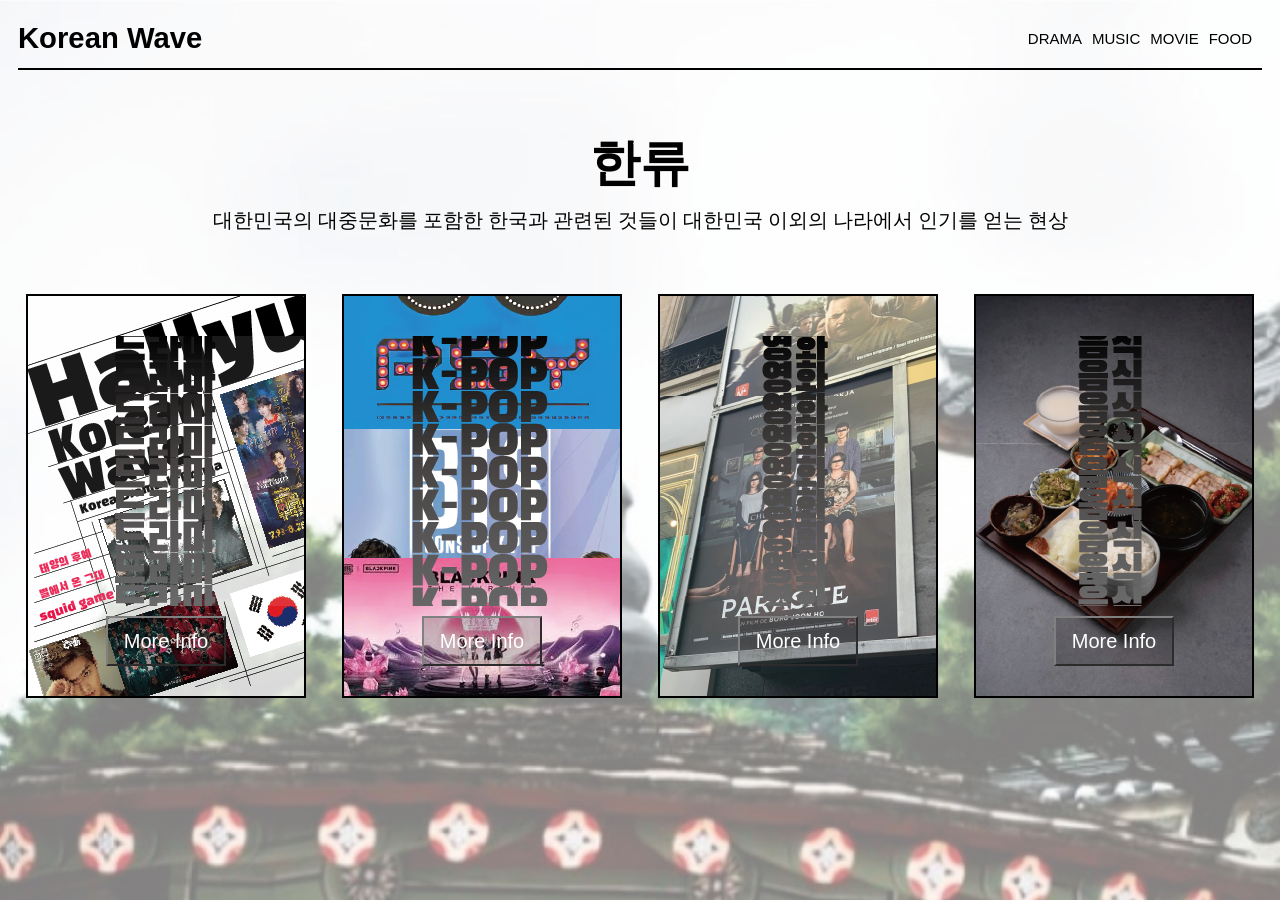
<file: 웹디자인 과제 파일/index.html>
<!DOCTYPE html>
<html lang="ko">
  <head>
      <meta charset="UTF-8">
      <title>KOREAN WAVE</title>
      <meta name="description" content="한류에 대해 소개합니다.">
      <link rel="stylesheet" href="style.css">
  </head>
  
  <body class="background">
    <div class="nav">
        <div type="button" class="koreaw" onclick="location.href='index.html'"><h3>Korean Wave</h3></div>
        <div class="nav-items">
            <div class="nav-item" type="button" onclick="location.href='drama.html'">DRAMA</div>
            <div class="nav-item" type="button" onclick="location.href='music.html'">MUSIC</div>
            <div class="nav-item" type="button" onclick="location.href='movie.html'">MOVIE</div>
            <div class="nav-item" type="button" onclick="location.href='food.html'">FOOD</div>
        </div>
    </div>

    <div class="main">
        <div class="title">
            한류
        </div>
        <div class="sub-title">
            대한민국의 대중문화를 포함한 한국과 관련된 것들이 대한민국 이외의 나라에서 인기를 얻는 현상
        </div>
       
    </div>
     <div class="menu">
            <div class="menu-item1">
                <div class="menu-item-name">
                    
                </div>
                
                <div class="menu-item-description1">
                    
                </div>
                <button type="button" class="menu-tiem-button" onclick="location.href='drama.html'">
                    More Info
                </button>
            </div>
            <div class="menu-item2">
                <div class="menu-item-name">
                    
                </div>
                
                <div class="menu-item-description2">
                    
                </div>
                <button type="button" class="menu-tiem-button" onclick="location.href='music.html'">
                    More Info
                </button>
            </div>
            <div class="menu-item3">
                <div class="menu-item-name">
                    
                </div>
                
                <div class="menu-item-description3">
                    
                </div>
                <button type="button" class="menu-tiem-button" onclick="location.href='movie.html'">
                    More Info
                </button>
            </div>
            <div class="menu-item4">
                <div class="menu-item-name">
                    
                </div>
                
                <div class="menu-item-description4">
                    
                </div>
                <button type="button" class="menu-tiem-button" onclick="location.href='food.html'">
                    More Info
                </button>
            </div>
        </div>
  </body>
</file>
<file: 웹디자인 과제 파일/style.css>
.background{
    background-image: url(back.png);
    background-color: rgba(255, 255, 255, 0.7);
}

.nav{
    font-family: Arial, Helvetica, sans-serif;
    height: 60px;
    border-bottom: 2px solid black;
    display: flex;
    align-items: center;
    font-size: 25px;
    margin-left: 10px;
    margin-right: 10px;
    /*background-color: antiquewhite;*/
}

.nav-items{
    font-size: 15px;
    display: flex;
    margin-left: auto;
    margin-right: 10px;
}

.nav-item{
    margin-left: 10px;
}

.main{
    margin: 0 auto;
    margin-top: 60px;
    /*background-color: antiquewhite;*/
}
.title{
    margin-top: 10px;
    text-align: center;
    font-size: 50px;
    font-weight: bold;
}

.sub-title{
    margin-top: 10px;
    text-align: center;
    font-size: 20px;
    font-weight: 300;
}

.menu{
    margin-left: auto;
    margin-right: auto;
    margin-top: 60px;
    display: flex;
    text-align: center;
}

.menu-item-name{
    font-size: 1.5rem;
    font-weight: 600;
    background-color: none;
    height: 30px;
    line-height: 53px;
    /*border-bottom: 2px solid black;*/
    color: grey;
}

.menu-item1{
    width: 276px;
    height: 400px;
    border: 2px solid black;
    margin:auto;
    text-align: center;
    background-image: url(dram.png);
    background-color: rgba(255, 255, 255, 0.7);
}

.menu-item2{
    width: 276px;
    height: 400px;
    border: 2px solid black;
    margin:auto;
    text-align: center;
    background-image: url(sss.png);
    background-color: rgba(255, 255, 255, 0.7);
}

.menu-item3{
    width: 276px;
    height: 400px;
    border: 2px solid black;
    margin:auto;
    text-align: center;
    background-image: url(ssd.png);
    background-color: rgba(255, 255, 255, 0.7);
}

.menu-item4{
    width: 276px;
    height: 400px;
    border: 2px solid black;
    margin:auto;
    text-align: center;
    background-image: url(ddf.png);
    background-color: rgba(255, 255, 255, 0.7);
}



.menu-tiem-button{
    color: white;
    background-color: rgba(0, 0, 0, 0.2);
    background-image: none;
    border-color: gray;
    padding: .5rem 1rem;
    font-size: 1.25rem;
    line-height: 1.5;
    margin-top: 10px;
}

.menu-item-description1{
    background-color: rgba(255, 255, 255, 0.1);
    height: 270px;
    line-height: 24px;
    background-image: url(dr.png);
    margin-top: 10px;
}

.menu-item-description2{
    background-color: none;
    height: 270px;
    line-height: 24px;
    background-image: url(kp.png);
    margin-top: 10px;
}

.menu-item-description3{
    background-color: none;
    height: 270px;
    line-height: 24px;
    background-image: url(AS.png);
    margin-top: 10px;
}

.menu-item-description4{
    background-color: none;
    height: 270px;
    line-height: 24px;
    background-image: url(dc.png);
    margin-top: 10px;
}

.contentmusic{
    width: 614px;
    margin: auto;
    margin-top: 60px;
}
</file>
